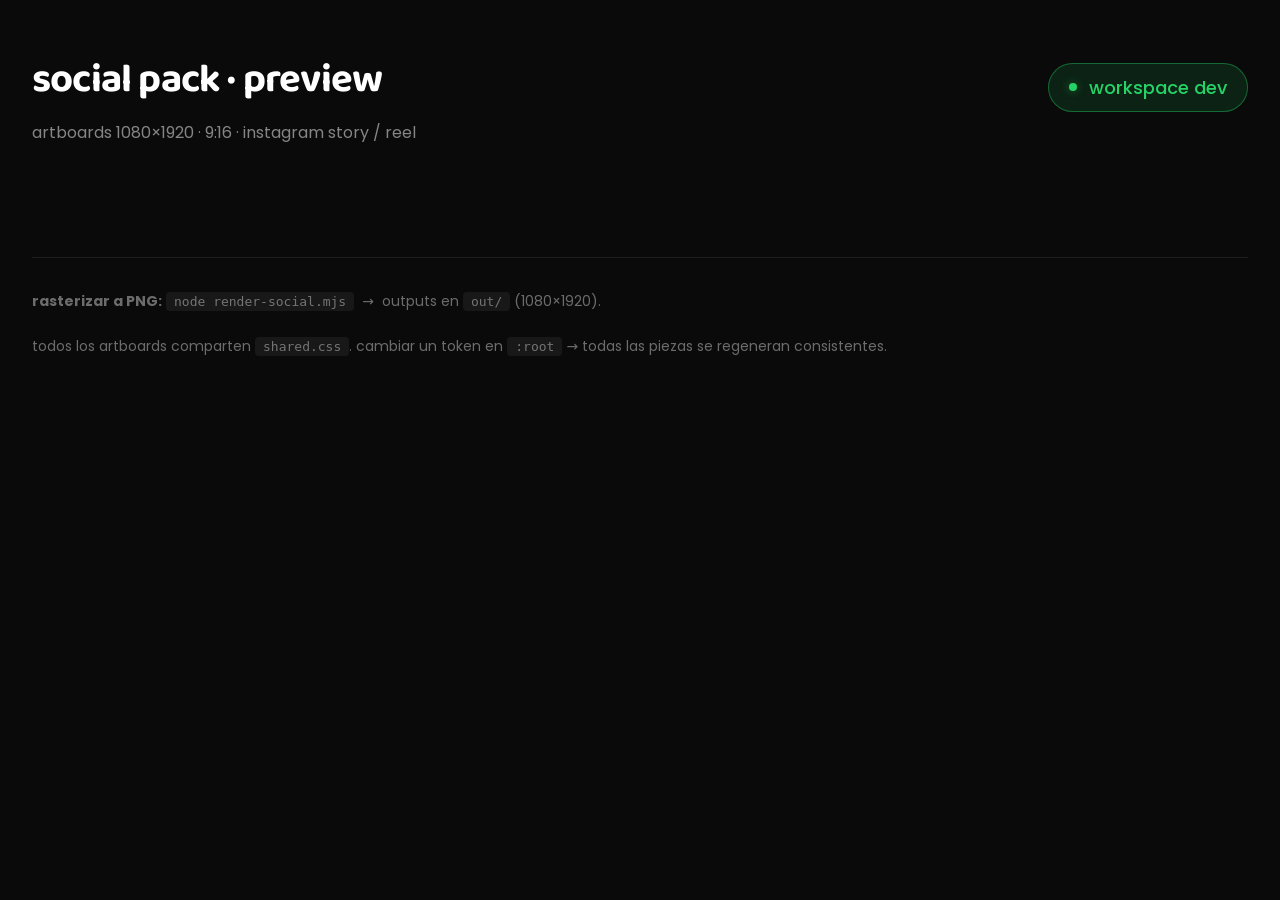
<file: skills/social-media-vertical-creator/templates/index.html>
<!DOCTYPE html>
<html lang="es">
  <head>
    <meta charset="UTF-8" />
    <title>social pack · preview</title>
    <link rel="stylesheet" href="shared.css" />
    <style>
      body {
        background: #0a0a0a;
        color: #fff;
        min-height: 100vh;
        padding: 48px 32px 96px;
        font-family: var(--font-ui);
      }
      .header {
        max-width: 1600px;
        margin: 0 auto 48px;
        display: flex;
        justify-content: space-between;
        align-items: baseline;
      }
      h1 {
        font-family: var(--font-display);
        font-weight: 700;
        font-size: 40px;
        letter-spacing: -0.02em;
        margin: 0 0 8px;
      }
      .subtitle {
        color: rgba(255, 255, 255, 0.5);
        font-size: 16px;
      }
      .grid {
        display: grid;
        grid-template-columns: repeat(4, 1fr);
        gap: 32px;
        max-width: 1600px;
        margin: 0 auto;
      }
      @media (max-width: 1200px) { .grid { grid-template-columns: repeat(3, 1fr); } }
      @media (max-width: 900px)  { .grid { grid-template-columns: repeat(2, 1fr); } }
      .card { display: flex; flex-direction: column; gap: 12px; }
      .card-title {
        display: flex;
        justify-content: space-between;
        align-items: baseline;
        gap: 12px;
      }
      .card-title .num {
        font-family: var(--font-display);
        font-weight: 700;
        font-size: 18px;
        color: var(--shope-accent);
      }
      .card-title .label {
        flex: 1;
        font-family: var(--font-ui);
        font-weight: 500;
        font-size: 14px;
        color: rgba(255, 255, 255, 0.85);
      }
      .card-title .badge {
        font-size: 10px;
        letter-spacing: 0.2em;
        text-transform: uppercase;
        color: rgba(255, 255, 255, 0.35);
      }
      .thumb {
        aspect-ratio: 9 / 16;
        border-radius: 12px;
        overflow: hidden;
        border: 1px solid rgba(255, 255, 255, 0.08);
        background: #000;
        position: relative;
      }
      .thumb iframe {
        position: absolute;
        top: 0;
        left: 0;
        width: 1080px;
        height: 1920px;
        border: 0;
        pointer-events: none;
        transform-origin: top left;
        transform: scale(0.27);
      }
      footer {
        max-width: 1600px;
        margin: 64px auto 0;
        padding-top: 32px;
        border-top: 1px solid rgba(255, 255, 255, 0.08);
        color: rgba(255, 255, 255, 0.4);
        font-size: 14px;
        line-height: 1.6;
      }
      footer code {
        background: rgba(255, 255, 255, 0.06);
        padding: 2px 8px;
        border-radius: 4px;
        font-size: 13px;
      }
    </style>
  </head>
  <body>
    <div class="header">
      <div>
        <h1>social pack · preview</h1>
        <div class="subtitle">artboards 1080×1920 · 9:16 · instagram story / reel</div>
      </div>
      <div class="subtitle">
        <span class="status-pill"><span class="dot"></span>workspace dev</span>
      </div>
    </div>

    <!--
      Cada pieza:
        <div class="card">
          <div class="card-title">
            <span class="num">NN</span>
            <span class="label">nombre corto</span>
            <span class="badge">brand | hook | producto | social proof | educativo | feature</span>
          </div>
          <div class="thumb"><iframe src="pieces/NN-slug.html"></iframe></div>
        </div>
    -->
    <div class="grid">
      <!-- Agregar una card por pieza -->
    </div>

    <footer>
      <strong>rasterizar a PNG:</strong>
      <code>node render-social.mjs</code>
      &nbsp;→&nbsp; outputs en <code>out/</code> (1080×1920).
      <br /><br />
      todos los artboards comparten <code>shared.css</code>. cambiar un token en
      <code>:root</code> → todas las piezas se regeneran consistentes.
    </footer>
  </body>
</html>
</file>
<file: skills/social-media-vertical-creator/templates/shared.css>
/* ═══════════════════════════════════════════════════════════════════════
 * <BRAND> · social pack (9:16)
 * Workspace dev-only. Gitignorearlo. No empaquetar con la app.
 *
 * Tokens + utilidades reusables para artboards 1080×1920.
 *
 * Para adaptar a otro proyecto:
 *   1. Reemplazar todos los --shope-* por --<brand>-*
 *   2. Cambiar paleta en :root
 *   3. Cambiar fuentes en @import + --font-display/--font-ui
 *   4. Ajustar .brand-lockup al wordmark del proyecto
 * ═══════════════════════════════════════════════════════════════════════ */

@import url('https://fonts.googleapis.com/css2?family=Baloo+2:wght@500;600;700;800&family=Caveat:wght@400;500;600;700&family=Poppins:wght@400;500;600;700&display=swap');

*,
*::before,
*::after {
  box-sizing: border-box;
}

html,
body {
  margin: 0;
  padding: 0;
  font-family: var(--font-ui), system-ui, sans-serif;
  -webkit-font-smoothing: antialiased;
  text-rendering: optimizeLegibility;
}

/* ─── Tokens brand ───────────────────────────────────────────────────── */
:root {
  /* ACENTO PRINCIPAL — cambiar estos 5 por la paleta del proyecto */
  --shope-accent: #25d366;
  --shope-accent-ink: #073019;
  --shope-accent-soft: rgba(37, 211, 102, 0.12);
  --shope-accent-glow: rgba(37, 211, 102, 0.42);
  --shope-accent-ring: rgba(37, 211, 102, 0.22);

  /* FONDOS OSCUROS */
  --shope-bg: #000000;
  --shope-surface: #0a0a0a;
  --shope-surface-raised: #141414;

  /* BORDES (2 tiers) */
  --shope-border: #1f1f1f;
  --shope-border-strong: #2e2e2e;

  /* TEXTO (jerarquía 4 niveles) */
  --shope-fg: #ffffff;
  --shope-fg-muted: rgba(255, 255, 255, 0.68);
  --shope-fg-dim: rgba(255, 255, 255, 0.4);
  --shope-fg-disabled: rgba(255, 255, 255, 0.24);

  /* FONDOS ALTERNATIVOS (para variar piezas dentro del pack) */
  --shope-ink: #111111;
  --shope-cream: #f7f3ec;
  --shope-navy: #0f172a;
  --shope-slate: #1f2937;

  /* FUENTES — cambiar los family-name si el proyecto usa otras */
  --font-display: 'Baloo 2', system-ui, sans-serif;
  --font-ui: 'Poppins', system-ui, sans-serif;
  --font-handwritten: 'Caveat', 'Comic Sans MS', cursive;

  /* Alias legacy del caso de uso shope.ar — remover si no lo usás */
  --font-baloo: var(--font-display);
  --font-poppins: var(--font-ui);
}

/* ═══════════════════════════════════════════════════════════════════════
 * ARTBOARD — base 1080×1920 ready-to-rasterize
 * ═══════════════════════════════════════════════════════════════════════ */
.artboard {
  width: 1080px;
  height: 1920px;
  position: relative;
  overflow: hidden;
  display: flex;
  flex-direction: column;
}

/* Modos de fondo */
.mode-dark {
  background: var(--shope-bg);
  color: var(--shope-fg);
}
.mode-cream {
  background: var(--shope-cream);
  color: var(--shope-ink);
}
.mode-navy {
  background: var(--shope-navy);
  color: var(--shope-fg);
}
.mode-wa {
  background: var(--shope-accent);
  color: var(--shope-accent-ink);
}

/* ═══════════════════════════════════════════════════════════════════════
 * ATMOSFERA — glow + grain + particulas
 * Copiable tal cual entre proyectos (solo usa var(--shope-accent))
 * ═══════════════════════════════════════════════════════════════════════ */
.atmo-glow {
  position: absolute;
  inset: 0;
  pointer-events: none;
  overflow: hidden;
}
.atmo-glow::before {
  content: '';
  position: absolute;
  left: 50%;
  top: 55%;
  width: 1400px;
  height: 1400px;
  transform: translate(-50%, -50%);
  background: radial-gradient(
    closest-side,
    var(--shope-accent-glow) 0%,
    var(--shope-accent-soft) 45%,
    transparent 72%
  );
  filter: blur(90px);
  opacity: 0.7;
}
.atmo-glow--top::before {
  top: 20%;
}
.atmo-glow--bottom::before {
  top: 82%;
}

.atmo-grain {
  position: absolute;
  inset: 0;
  pointer-events: none;
  opacity: 0.06;
  background-image: url("data:image/svg+xml;utf8,<svg xmlns='http://www.w3.org/2000/svg' width='160' height='160'><filter id='n'><feTurbulence type='fractalNoise' baseFrequency='0.9' numOctaves='2' stitchTiles='stitch'/><feColorMatrix values='0 0 0 0 1 0 0 0 0 1 0 0 0 0 1 0 0 0 0.5 0'/></filter><rect width='100%25' height='100%25' filter='url(%23n)'/></svg>");
  mix-blend-mode: soft-light;
  z-index: 1;
}

/* Particulas de color acento (distribuir manualmente en cada pieza) */
.atmo-particles {
  position: absolute;
  inset: 0;
  pointer-events: none;
  z-index: 1;
}
.atmo-particles .dot {
  position: absolute;
  width: 4px;
  height: 4px;
  border-radius: 50%;
  background: var(--shope-accent);
  box-shadow: 0 0 8px var(--shope-accent-glow);
  opacity: 0.6;
}

/* ═══════════════════════════════════════════════════════════════════════
 * CONTENT — capa por encima de la atmosfera (padding outer 96/80px)
 * ═══════════════════════════════════════════════════════════════════════ */
.content {
  position: relative;
  z-index: 2;
  display: flex;
  flex-direction: column;
  width: 100%;
  height: 100%;
  padding: 96px 80px;
}

/* ═══════════════════════════════════════════════════════════════════════
 * TIPOGRAFIA
 * ═══════════════════════════════════════════════════════════════════════ */
.display {
  font-family: var(--font-display);
  font-weight: 600;
  letter-spacing: -0.01em;
  line-height: 1.04;
}
.display-bold {
  font-family: var(--font-display);
  font-weight: 800;
  letter-spacing: -0.02em;
  line-height: 1.02;
}
.wordmark {
  font-family: var(--font-display);
  font-weight: 700;
  letter-spacing: -0.02em;
  text-transform: lowercase;
}
.wordmark .accent {
  color: var(--shope-accent);
}

.body {
  font-family: var(--font-ui);
  font-weight: 400;
  line-height: 1.5;
}
.eyebrow {
  font-family: var(--font-ui);
  font-weight: 500;
  font-size: 22px;
  letter-spacing: 0.24em;
  text-transform: uppercase;
  color: var(--shope-accent);
}
.eyebrow--muted {
  color: var(--shope-fg-muted);
}
.eyebrow--ink {
  color: var(--shope-ink);
  opacity: 0.55;
}

/* Highlight dentro del display (palabras en peso 800 / color acento) */
.hl {
  font-weight: 800;
}
.hl-accent {
  color: var(--shope-accent);
  font-weight: 800;
}

/* ═══════════════════════════════════════════════════════════════════════
 * ELEMENTOS UI — CTA, pills, chips, brand lockup
 * ═══════════════════════════════════════════════════════════════════════ */
.cta-primary {
  display: inline-flex;
  align-items: center;
  justify-content: center;
  gap: 14px;
  padding: 26px 44px;
  border-radius: 999px;
  background: var(--shope-accent);
  color: var(--shope-accent-ink);
  font-family: var(--font-ui);
  font-weight: 600;
  font-size: 26px;
  letter-spacing: -0.01em;
  box-shadow:
    0 0 60px var(--shope-accent-glow),
    inset 0 1px 0 rgba(255, 255, 255, 0.3);
  text-decoration: none;
}
.cta-primary .arrow {
  font-weight: 700;
}

.status-pill {
  display: inline-flex;
  align-items: center;
  gap: 12px;
  padding: 10px 20px;
  border-radius: 999px;
  background: var(--shope-accent-soft);
  border: 1px solid rgba(37, 211, 102, 0.4);
  color: var(--shope-accent);
  font-family: var(--font-ui);
  font-weight: 500;
  font-size: 18px;
}
.status-pill .dot {
  width: 8px;
  height: 8px;
  border-radius: 50%;
  background: var(--shope-accent);
  box-shadow: 0 0 10px var(--shope-accent-glow);
}

.chip {
  display: inline-flex;
  align-items: center;
  gap: 10px;
  padding: 14px 24px;
  border-radius: 999px;
  border: 1px solid var(--shope-border-strong);
  background: rgba(255, 255, 255, 0.04);
  color: var(--shope-fg);
  font-family: var(--font-ui);
  font-weight: 500;
  font-size: 22px;
}
.chip .dot {
  width: 10px;
  height: 10px;
  border-radius: 50%;
  background: var(--shope-accent);
  box-shadow: 0 0 12px var(--shope-accent-glow);
}
.chip.cream {
  background: rgba(17, 17, 17, 0.06);
  border-color: rgba(17, 17, 17, 0.15);
  color: var(--shope-ink);
}

/* Brand lockup — dot + wordmark (ajustar al proyecto) */
.brand-lockup {
  display: inline-flex;
  align-items: center;
  gap: 14px;
  font-family: var(--font-display);
  font-weight: 700;
  font-size: 28px;
  letter-spacing: -0.01em;
}
.brand-lockup .dot {
  width: 14px;
  height: 14px;
  border-radius: 50%;
  background: var(--shope-accent);
  box-shadow: 0 0 14px var(--shope-accent-glow);
}
.brand-lockup .accent {
  color: var(--shope-accent);
}

/* ═══════════════════════════════════════════════════════════════════════
 * IPHONE FRAME — CSS puro, mobile portrait
 * Dimensiones base: 520×1080 (escala x1 dentro de 1080×1920)
 * ═══════════════════════════════════════════════════════════════════════ */
.iphone {
  position: relative;
  width: 520px;
  height: 1080px;
  background: #000;
  border-radius: 72px;
  padding: 18px;
  box-shadow:
    0 0 0 3px #222,
    0 0 0 6px #0a0a0a,
    0 40px 80px rgba(0, 0, 0, 0.55),
    0 0 60px var(--shope-accent-soft);
}
.iphone::before {
  content: '';
  position: absolute;
  top: 36px;
  left: 50%;
  transform: translateX(-50%);
  width: 140px;
  height: 36px;
  background: #000;
  border-radius: 20px;
  z-index: 3;
}
.iphone-screen {
  width: 100%;
  height: 100%;
  border-radius: 56px;
  overflow: hidden;
  position: relative;
  background: #fff;
}

/* ═══════════════════════════════════════════════════════════════════════
 * WHATSAPP CHAT MOCK
 * ═══════════════════════════════════════════════════════════════════════ */
.wa-chat {
  width: 100%;
  height: 100%;
  background: #0b141a;
  color: #e9edef;
  padding: 32px 28px;
  display: flex;
  flex-direction: column;
  gap: 12px;
  font-family: -apple-system, 'Segoe UI', sans-serif;
  font-size: 22px;
}
.wa-header {
  display: flex;
  align-items: center;
  gap: 14px;
  padding-bottom: 18px;
  border-bottom: 1px solid rgba(255, 255, 255, 0.08);
  margin-bottom: 12px;
}
.wa-avatar {
  width: 52px;
  height: 52px;
  border-radius: 50%;
  background: linear-gradient(135deg, #25d366, #128c7e);
  display: grid;
  place-items: center;
  color: #fff;
  font-weight: 600;
}
.wa-header-info .name {
  font-weight: 600;
  font-size: 22px;
}
.wa-header-info .status {
  font-size: 16px;
  color: rgba(233, 237, 239, 0.6);
}
.wa-bubble {
  max-width: 75%;
  padding: 14px 18px;
  border-radius: 14px;
  font-size: 26px;
  line-height: 1.35;
  position: relative;
}
.wa-bubble.in {
  background: #202c33;
  align-self: flex-start;
  border-top-left-radius: 4px;
}
.wa-bubble.out {
  background: #005c4b;
  align-self: flex-end;
  border-top-right-radius: 4px;
  color: #fff;
}
.wa-time {
  font-size: 14px;
  opacity: 0.55;
  margin-left: 10px;
}

/* ═══════════════════════════════════════════════════════════════════════
 * BROWSER / APP WINDOW MOCK
 * ═══════════════════════════════════════════════════════════════════════ */
.mock-window {
  background:
    radial-gradient(120% 80% at 50% 0%, var(--shope-accent-soft) 0%, transparent 55%),
    linear-gradient(180deg, rgba(18, 18, 18, 0.92) 0%, rgba(8, 8, 8, 0.96) 100%);
  border: 1px solid var(--shope-border);
  border-radius: 28px;
  box-shadow:
    0 40px 80px -24px rgba(0, 0, 0, 0.7),
    inset 0 1px 0 rgba(255, 255, 255, 0.05);
  overflow: hidden;
}

/* ═══════════════════════════════════════════════════════════════════════
 * DIVIDERS
 * ═══════════════════════════════════════════════════════════════════════ */
.divider-h {
  width: 80px;
  height: 4px;
  background: var(--shope-accent);
  border-radius: 4px;
  box-shadow: 0 0 20px var(--shope-accent-glow);
}

/* ═══════════════════════════════════════════════════════════════════════
 * LAYOUT HELPERS
 * ═══════════════════════════════════════════════════════════════════════ */
.flex { display: flex; }
.col { flex-direction: column; }
.grow { flex: 1; }
.center { align-items: center; justify-content: center; }
.between { justify-content: space-between; }
.gap-8 { gap: 8px; }
.gap-16 { gap: 16px; }
.gap-24 { gap: 24px; }
.gap-32 { gap: 32px; }
.gap-48 { gap: 48px; }
.mt-auto { margin-top: auto; }
.text-center { text-align: center; }
</file>
